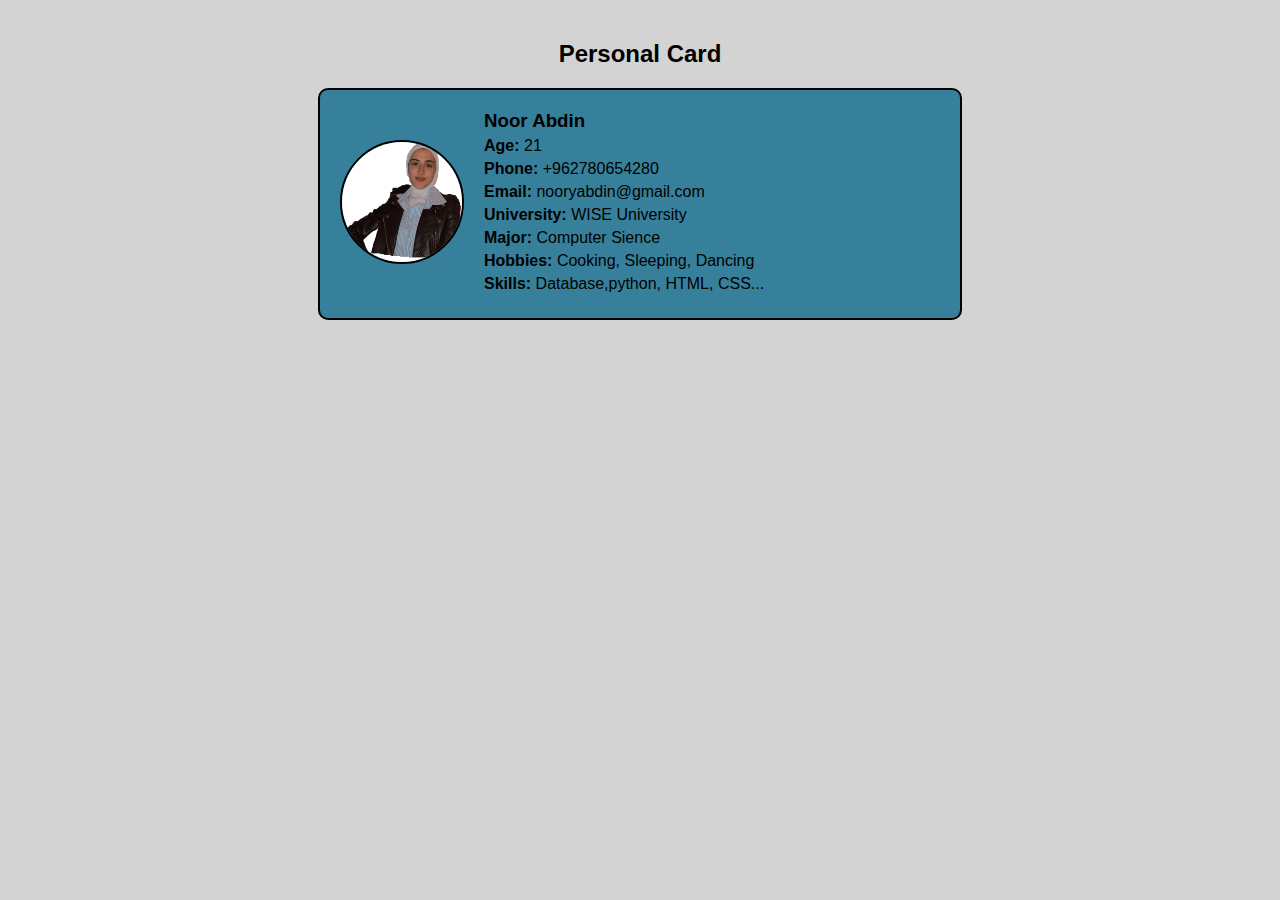
<file: card.html>
<!DOCTYPE html>
<html lang="en">
<head>
    <meta charset="UTF-8">
    <meta name="viewport" content="width=device-width, initial-scale=1.0">
    <title>Personal Card</title>
</head>
<body style="background-color: #d3d3d3; font-family: Arial; margin: 0; padding: 20px;">
    <h2 style="text-align: center; margin-bottom: 20px;">Personal Card</h2>
    <div style="max-width: 600px; margin: auto; background-color: #37809b; color: black; border-radius: 10px; padding: 20px;border: 2px solid black;">
       
        <div style="display: flex; align-items: center; gap: 20px;">
            <div style="flex-shrink: 0;">
                <img src="noor.png" alt="Profile Picture" style="width: 120px; height: 120px; border-radius: 50%; border: 2px solid black;">
            </div>
            <div>
                <h3 style="margin: 0;">Noor Abdin</h3>
                <p style="margin: 5px 0;"><strong>Age:</strong> 21</p>
                <p style="margin: 5px 0;"><strong>Phone:</strong> +962780654280</p>
                <p style="margin: 5px 0;"><strong>Email:</strong> nooryabdin@gmail.com</p>
                <p style="margin: 5px 0;"><strong>University:</strong> WISE University</p>
                <p style="margin: 5px 0;"><strong>Major:</strong> Computer Sience</p>
                <p style="margin: 5px 0;"><strong>Hobbies:</strong> Cooking, Sleeping, Dancing</p>
                <p style="margin: 5px 0;"><strong>Skills:</strong> Database,python, HTML, CSS...</p>
            </div>
        </div>
    </div>

</body>
</html>
</file>
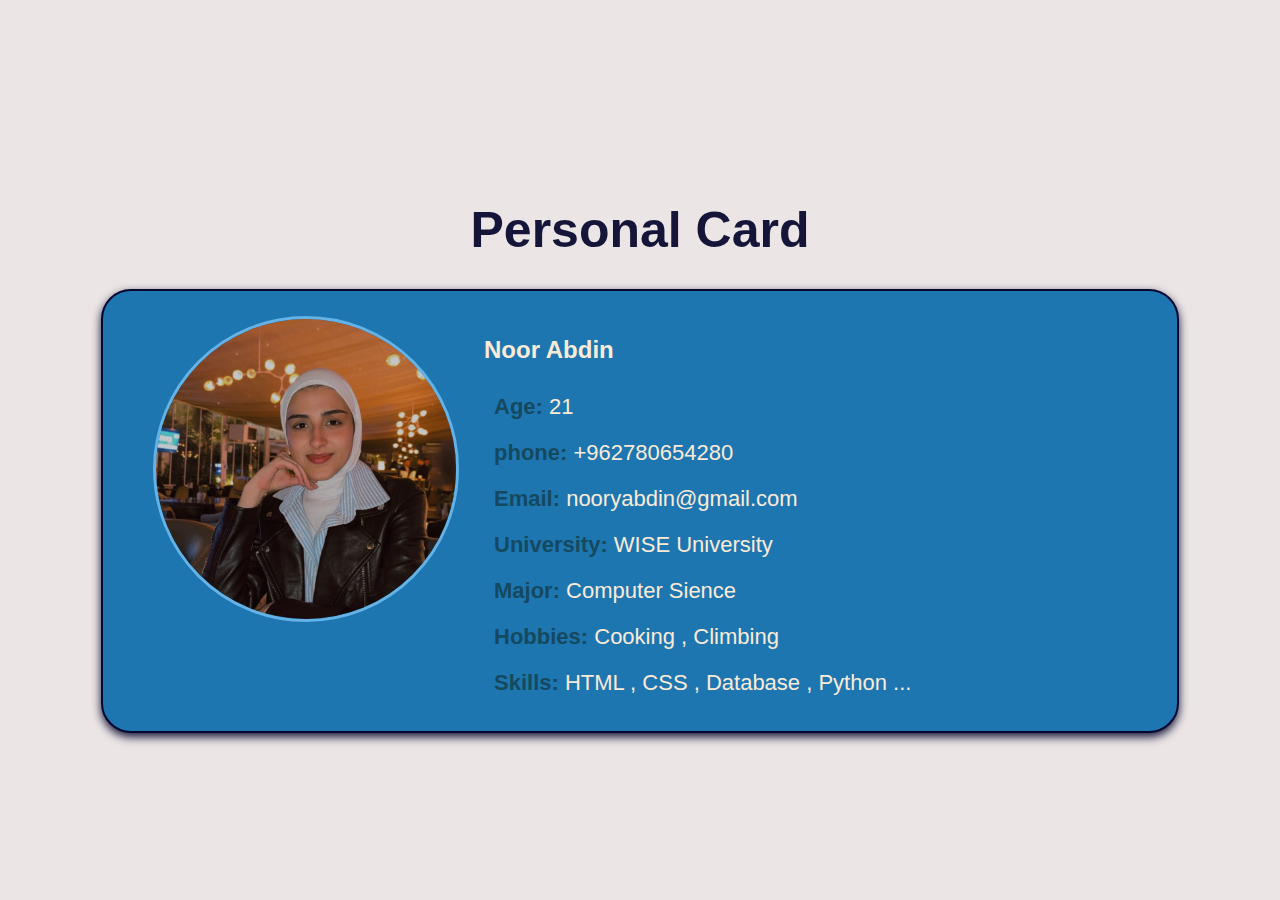
<file: card1.html>
<!DOCTYPE html>
<html lang="en">
<head>
    <meta charset="UTF-8">
    <meta name="viewport" content="width=device-width, initial-scale=1.0">
    <title>Profile Info</title>
    <link rel="stylesheet" href="style.css">
</head>
<body>
    <h1 class="page-title"> Personal Card</h1>
    <div class="horizontal-card">
       <div class="profile-section">
        <img src="noory.jpeg" alt="Noor Photo">
       </div>

       <div class="info-section">
        <h2>Noor Abdin</h2>
        <p><strong>Age:</strong> 21</p>
        <p><strong>phone:</strong> +962780654280</p>
        <p><strong>Email:</strong> nooryabdin@gmail.com</p>
        <p><strong>University:</strong> WISE University</p>
        <p><strong>Major:</strong> Computer Sience</p>
        <p><strong>Hobbies:</strong> Cooking , Climbing</p>
        <p><strong>Skills:</strong> HTML , CSS , Database , Python ...</p>
       </div>
    </div>
</body>
</html>
</file>
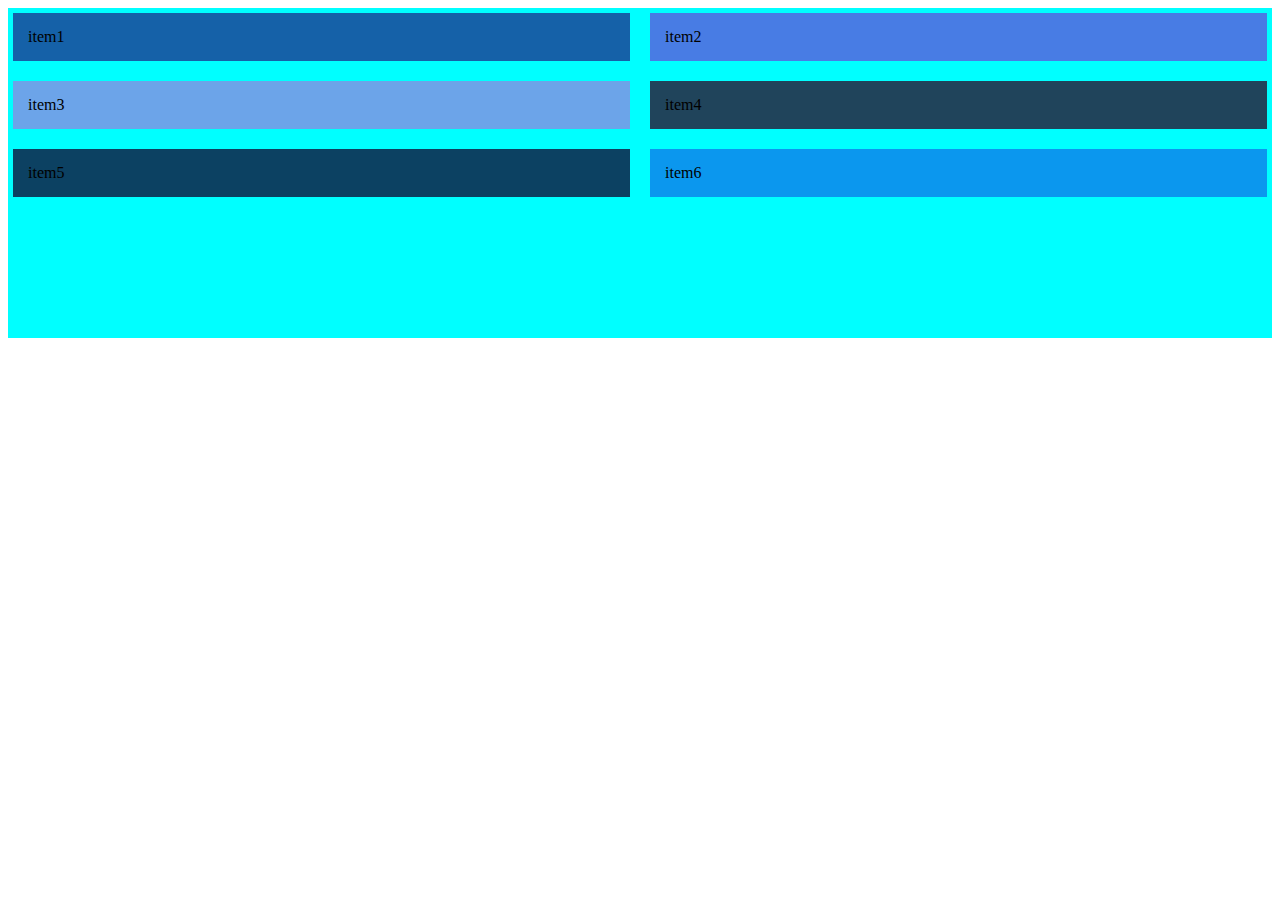
<file: cssTech.html>
<!DOCTYPE html>
<html lang="en">
<head>
    <meta charset="UTF-8">
    <meta name="viewport" content="width=device-width, initial-scale=1.0">
    <title>CSS Tech</title>
    <link rel="stylesheet" href="cssTech.css">
</head>
<body dir="ltr">
    <div class="parent">
        <div class="item1">item1</div>
        <div class="item2">item2</div>
        <div class="item3">item3</div>
        <div class="item4">item4</div>
        <div class="item5">item5</div>
        <div class="item6">item6</div>
    </div>
</body>
</html>
</file>
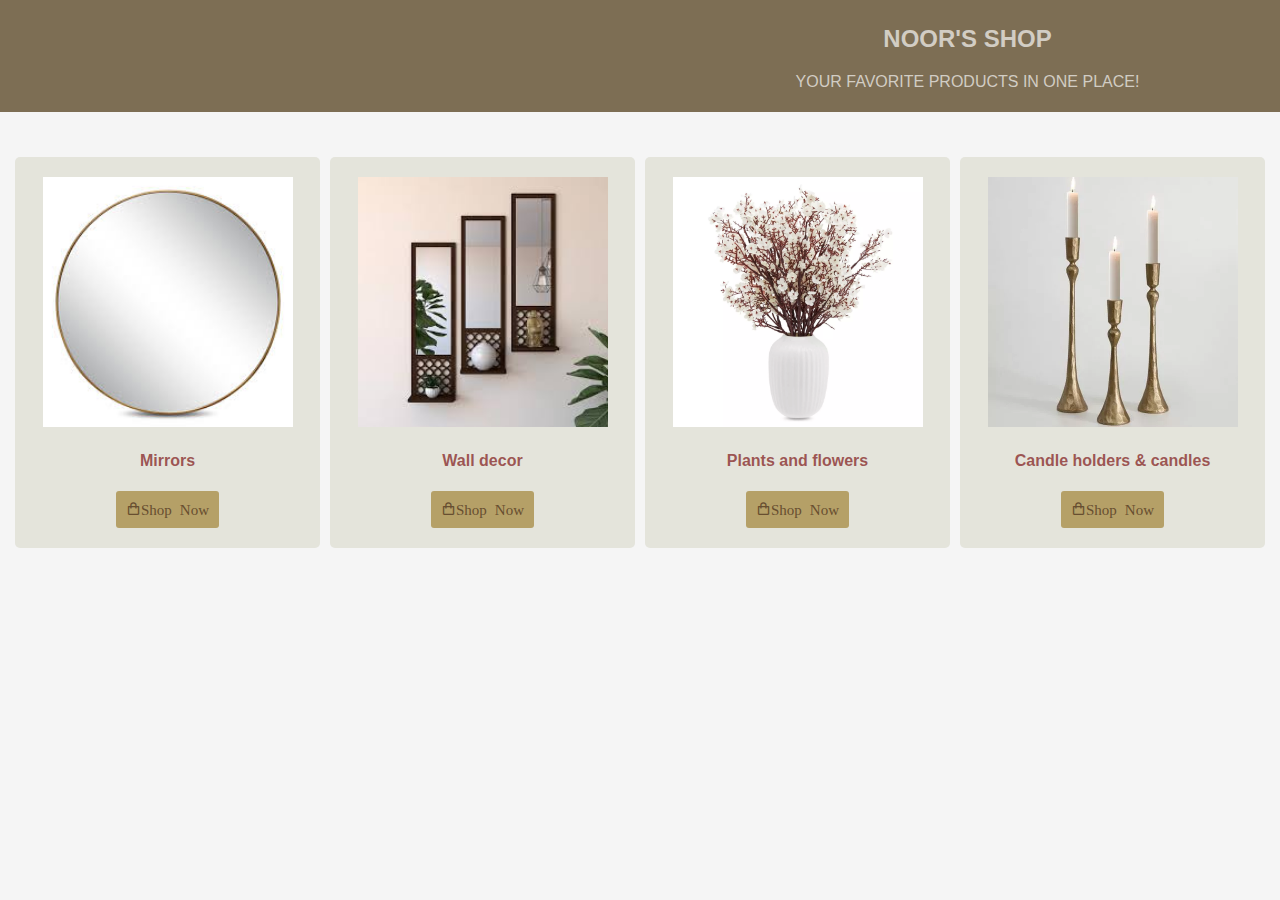
<file: cssTech1.html>
<!DOCTYPE html>
<html lang="en">
<head>
    <meta charset="UTF-8">
    <meta name="viewport" content="width=device-width, initial-scale=1.0">
    <title>CSS Tech</title>
    <link rel="stylesheet" href="cssTech1.css">
    <link href='https://unpkg.com/boxicons@2.1.4/css/boxicons.min.css' rel='stylesheet'>
</head>
<body>
    <header>
        <h2>Noor's Shop</h2>
        <p>Your favorite products in one place!</p>
    </header>
    <div class="products">
    <div class="product">
        <img src="mirror.jpg" alt="mirror">
        <h4>Mirrors</h4>
        <button type="submit"><i class='bx bx-shopping-bag'>Shop Now</i></button>
    </div>
    <div class="product">
        <img src="wall.jpg" alt="wall decor">
        <h4>Wall decor</h4>
        <button type="submit"><i class='bx bx-shopping-bag'>Shop Now</i></button>
    </div>
    <div class="product">
        <img src="plant.webp" alt="plant">
        <h4>Plants and flowers</h4>
        <button type="submit"><i class='bx bx-shopping-bag'>Shop Now</i></button>
    </div>
    <div class="product">
        <img src="candle.webp" alt="candle">
        <h4>Candle holders & candles</h4>
        <button type="submit"><i class='bx bx-shopping-bag'>Shop Now</i></button>
    </div>
    </div>
</body>
</html>
</file>
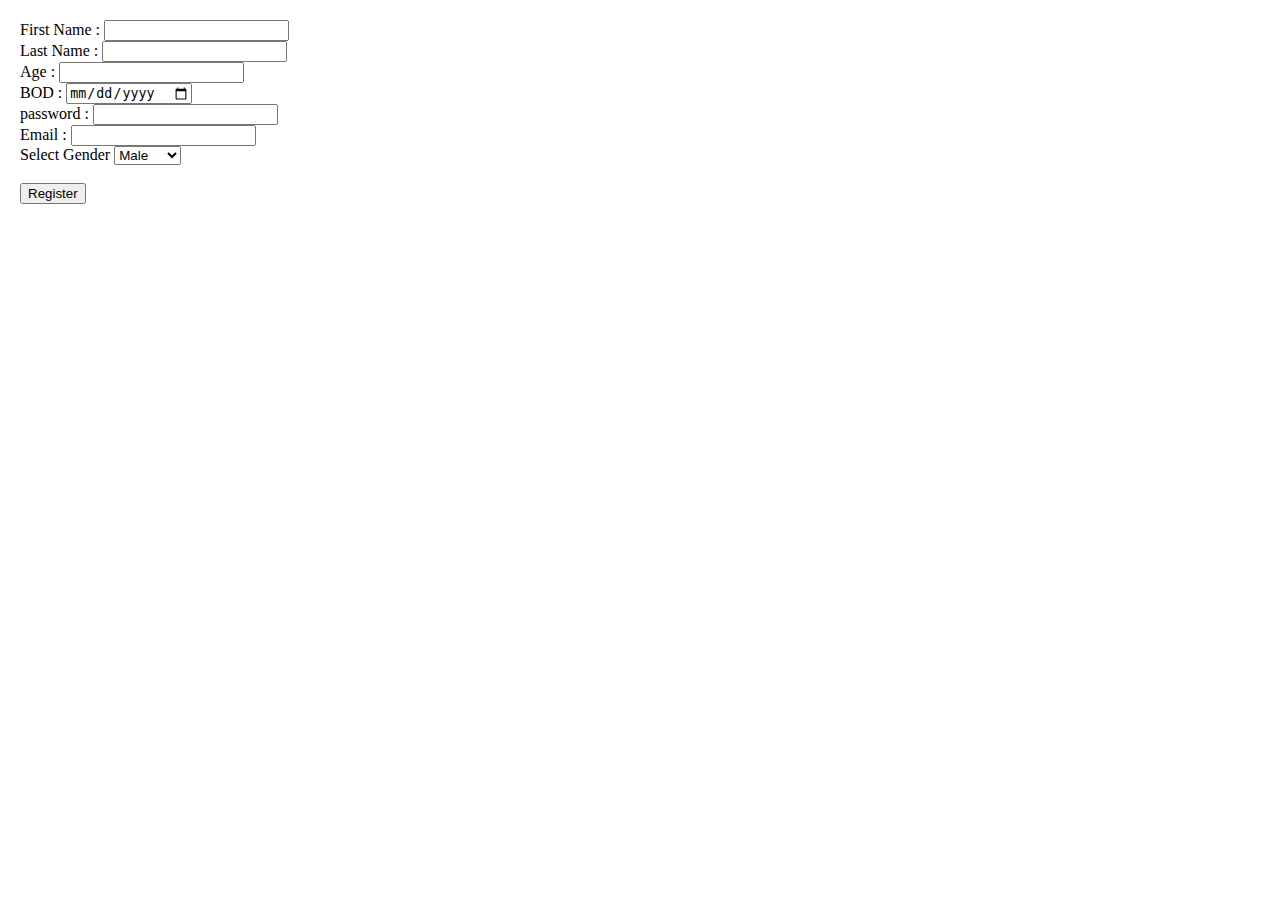
<file: form.html>
<!DOCTYPE html>
<html lang="en">
<head>
    <meta charset="UTF-8">
    <meta name="viewport" content="width=device-width, initial-scale=1.0">
    <title>form</title>
</head>
<body style="margin: 20px;">
    <form>
        <label for="fname">First Name :</label>
        <input type="text" id="fname" name="fname" required><br>

        <label for="lname">Last Name :</label>
        <input type="text" id="lname" name="lname" required><br>

        <label for="age">Age :</label>
        <input type="number" id="age" name="age" required><br>

        <label for="dateBirth">BOD :</label>
        <input type="date" id="dateBirth" name="dateBirth" required><br>

        <label for="pass">password :</label>
        <input type="password" id="pass" name="pass" required><br>

        <label for="em">Email :</label>
        <input type="email" id="em" name="em" required><br>

        <label for="gender">Select Gender </label>
        <select id="gender" name="gender" required>
            <option>Male</option>
            <option>Female</option>
        </select><br><br>
        
        <input type="submit" value="Register">
    </form>
</body>
</html>
</file>
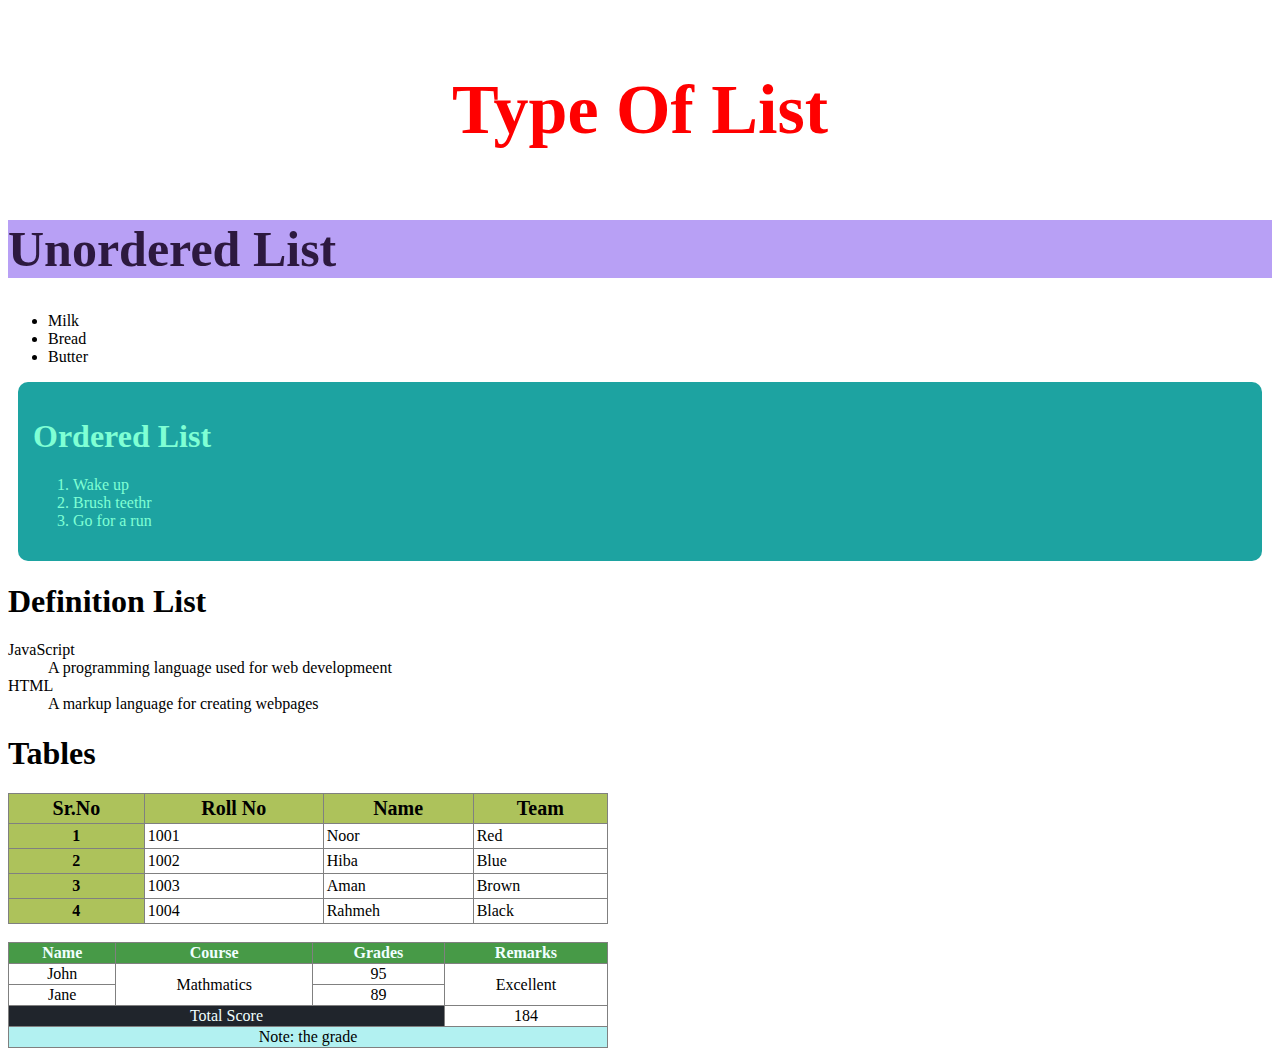
<file: index1.html>
<!DOCTYPE html>
<html lang="en">
<head>
    <meta charset="UTF-8">
    <meta name="viewport" content="width=device-width, initial-scale=1.0">
    <title>HTML Training</title>
</head>
<body style="font-family: Andalus;">
    <p style="
        text-align: center;
        color: red;
        font-size: 70px;
        font-weight: 900;">Type Of List</p>
   <h1 style="
   color: rgb(45, 25, 63);
   background-color: rgb(184, 160, 245);
   font-size: 50px;">Unordered List</h1> 
   <ul type="disc">
    <li>Milk</li>
    <li>Bread</li>
    <li>Butter</li>
   </ul>
   <div style="background-color: rgb(29, 163, 161);
    border-radius: 10px;
    padding: 15px;
    margin: 10px;
    color:aquamarine
   ">
   <h1>Ordered List</h1> 
   <ol>
    <li>Wake up</li>
    <li>Brush teethr</li>
    <li>Go for a run</li>
   </ol>
   </div>
   <h1>Definition List</h1> 
    <dl>
        <dt>JavaScript</dt>
        <dd>A programming language used for web developmeent</dd>

        <dt>HTML</dt>
        <dd>A markup language for creating webpages</dd>
       
    </dl>


    <h1>Tables</h1>
    <table border="1" width="600px"  cellpadding="3" style="border-collapse: collapse;" >
        <tr style="background-color: rgb(173, 194, 91);font-size: 20px;">
            <th>Sr.No</th>
            <th>Roll No</th>
            <th>Name</th>
            <th>Team</th>
        </tr>
        <tr>
            <td style="background-color: rgb(173, 194, 91);text-align: center;font-weight: 600;">1</td>
            <td>1001</td>
            <td>Noor</td>
            <td>Red</td>
            
        </tr>
        <tr>
            <td style="background-color: rgb(173, 194, 91);text-align: center;font-weight: 600;">2</td>
            <td>1002</td>
            <td>Hiba</td>
            <td>Blue</td>
            
        </tr>
        <tr>
            <td style="background-color: rgb(173, 194, 91);text-align: center;font-weight: 600;">3</td>
            <td>1003</td>
            <td>Aman</td>
            <td>Brown</td>
            
        </tr>
        <tr>
            <td style="background-color: rgb(173, 194, 91);text-align: center;font-weight: 600;">4</td>
            <td>1004</td>
            <td>Rahmeh</td>
            <td>Black</td>
            
        </tr>
    </table>
    <br>
    <table border="1" width="600px" style="border-collapse: collapse;text-align: center;">
        <tr style="background-color: rgb(71, 154, 71);color: azure;">
            <th>Name</th>
            <th>Course</th>
            <th>Grades</th>
            <th>Remarks</th>
            
        </tr>
        <tr>
            <td>John</td>
            <td rowspan="2">Mathmatics</td>
            <td>95</td>
            <td rowspan="2">Excellent</td>
        </tr>
        <tr>
            <td>Jane</td>
            <td>89</td>
        </tr>
        <tr>
            <td colspan="3" style="background-color: rgb(32, 37, 44);color: azure;">Total Score</td>
            <td>184</td>
        </tr>
        <tr>
            <td colspan="4" style="background-color: rgb(178, 241, 241);">Note: the grade</td>
        </tr>
    </table>
</body>
</html>
</file>
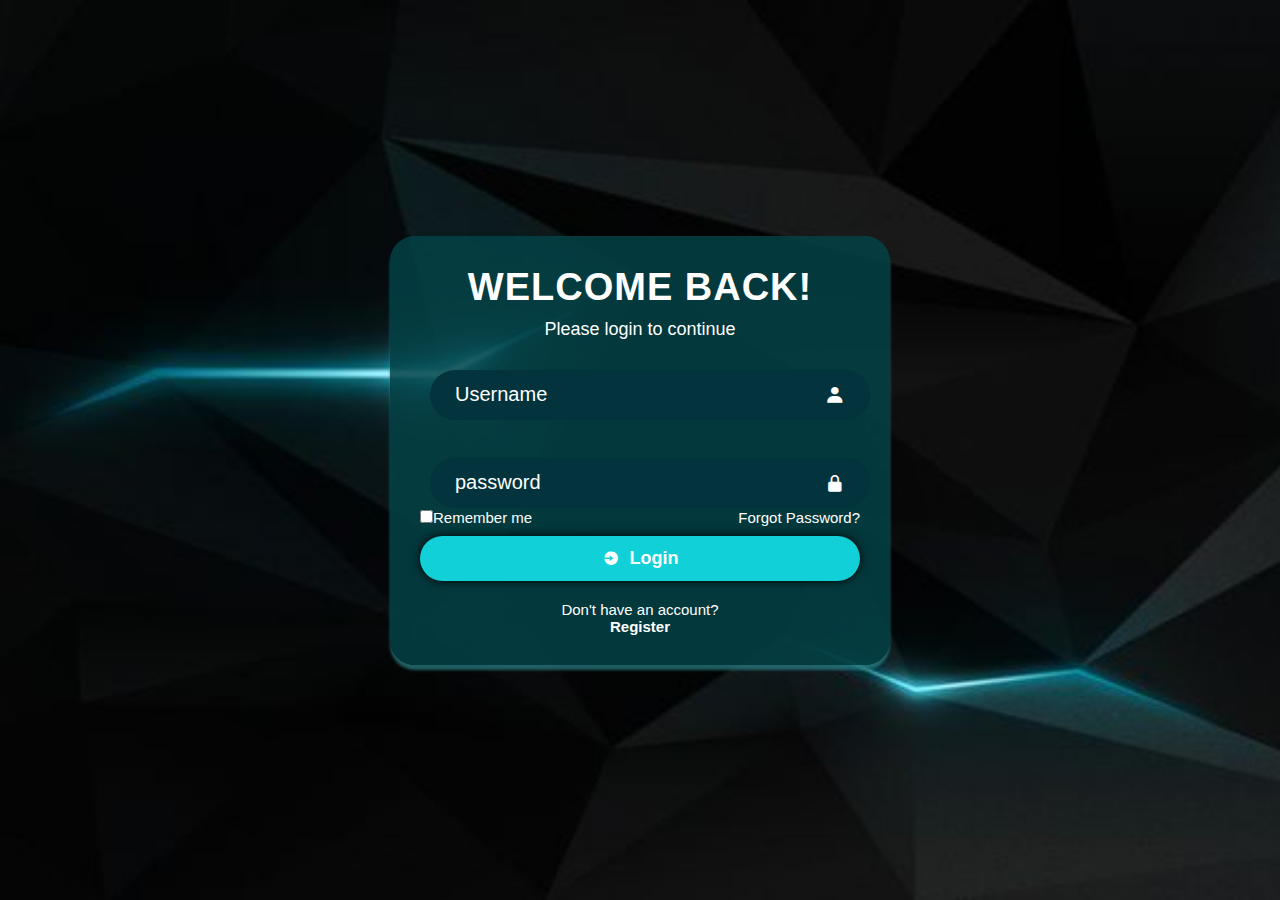
<file: login.html>
<!DOCTYPE html>
<html lang="en">
<head>
    <meta charset="UTF-8">
    <meta name="viewport" content="width=device-width, initial-scale=1.0">
    <title>Login page</title>
    <link rel="stylesheet" href="login.css">
    <link href='https://unpkg.com/boxicons@2.1.4/css/boxicons.min.css' rel='stylesheet'>
</head>
<body>
    <div class="wrapper">
        <form>
            <h1>Welcome Back!</h1>
            <p class="subheading">Please login to continue</p>
            <div class="input-box">
                <input type="text" placeholder="Username" required>
                <i class='bx bxs-user'></i>
            </div>
            <br>
            <div class="input-box">
                <input type="password" placeholder="password" required>
                <i class='bx bxs-lock-alt' ></i>
            </div>

           <div class="remember-forget">
            <label>
                <input type="checkbox">Remember me
            </label>
            <a href="#"> Forgot Password?</a>
           </div>
           <button type="submit" class="btn"><i class='bx bxs-log-in-circle'></i>Login</button>
           <div class="register-link">
            <p>Don't have an account?</p>
            <a href="file:///C:/Users/MCC/Documents/web%20development/register.html">Register</a>
           </div>
        </form>
    </div>
</body>
</html>
</file>
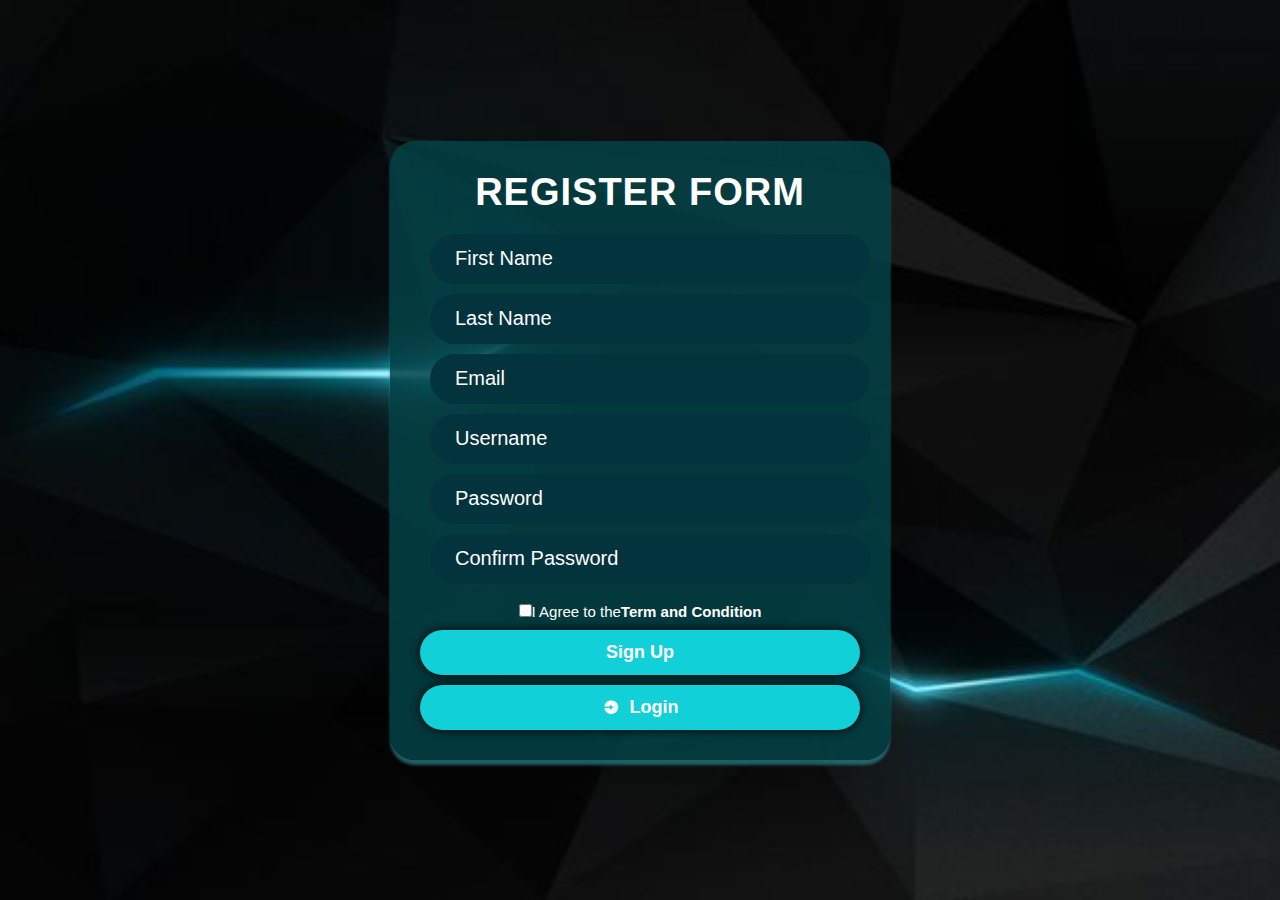
<file: register.html>
<!DOCTYPE html>
<html lang="en">
<head>
    <meta charset="UTF-8">
    <meta name="viewport" content="width=device-width, initial-scale=1.0">
    <title>Register</title>
    <link rel="stylesheet" href="register.css">
    <link href='https://unpkg.com/boxicons@2.1.4/css/boxicons.min.css' rel='stylesheet'>
</head>
<body>
    <div class="wrapper">
        <form>
         <h1>Register Form</h1>
          <div class="input-box">
            <input type="text" placeholder="First Name" required>
            </div>
            <div class="input-box">
            <input type="text" placeholder="Last Name" required>
            </div>
            <div class="input-box">
            <input type="email" placeholder="Email" required>
            </div>
            <div class="input-box">
            <input type="text" placeholder="Username" required>
            </div>
            <div class="input-box">
            <input type="password" placeholder="Password" required>
            </div>
            <div class="input-box">
            <input type="password" placeholder="Confirm Password" required>
            </div>
          <br>
          <div class="agree">
            <label>
                <input type="checkbox">I Agree to the 
            </label>
            <a href="#"> Term and Condition</a>
           </div>
           <button type="submit" class="btn">Sign Up</button>
           <button type="submit" class="btn"><i class='bx bxs-log-in-circle'></i><a href="file:///C:/Users/MCC/Documents/web%20development/login.html">Login</a></button>
        </form>
    </div>
</body>
</html>
</file>
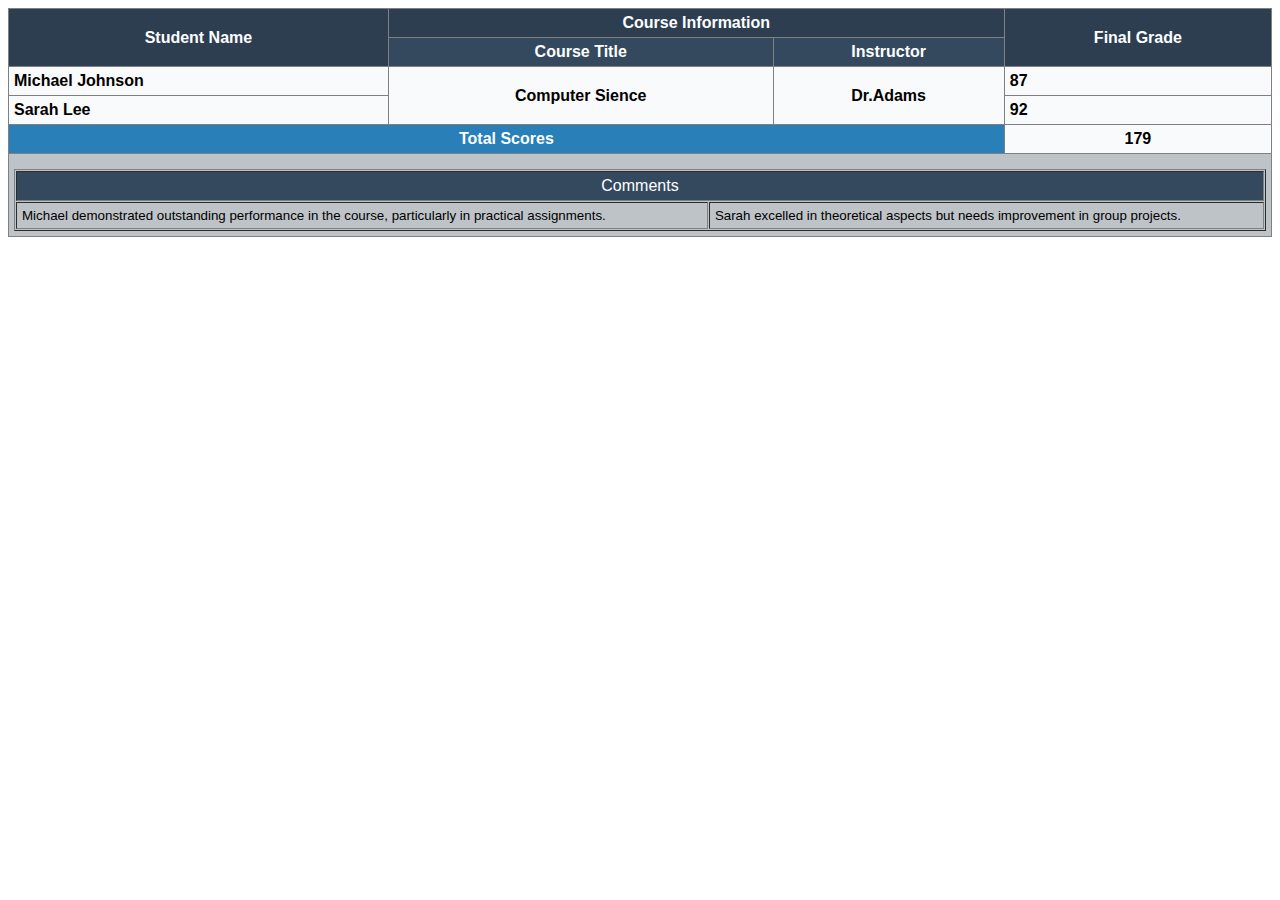
<file: table.html>
<!DOCTYPE html>
<html lang="en">
<head>
    <meta charset="UTF-8">
    <meta name="viewport" content="width=<device-width>, initial-scale=1.0">
    <title>Table</title>
</head>
<body>
    <table style=" width: 100%; border-collapse: collapse; font-family: Arial; background-color: rgba(249,250,252,255);" border="1px" cellpadding="5px">
      <tr style="background-color: rgba(45,62,80,255); color: rgba(253,254,255,255);">
        <th rowspan="2">Student Name</th>
        <th colspan="2">Course Information</th>
        <th rowspan="2">Final Grade</th>
      </tr>
      <tr style="background-color: rgba(52,73,94,255); color:rgba(253,254,255,255);">
        <th>Course Title</th>
        <th>Instructor</th>
      </tr>
      <tr style="font-weight: bold;">
        <td>Michael Johnson</td>
        <td rowspan="2" style="text-align: center;">Computer Sience</td>
        <td rowspan="2" style="text-align: center;">Dr.Adams</td>
        <td>87</td>
      </tr>
      <tr style="font-weight: bold;font-weight: bold;">
        <td>Sarah Lee</td>
        <td>92</td>
      </tr>
      <tr style="text-align: center;font-weight: bold;">
        <td colspan="3" style="background-color: #297fb8;color:rgba(253,254,255,255);">Total Scores</td>
        <td>179</td>
      </tr>
        <tr>
            <td colspan="4" style="background-color:  #bec3c7;">
        <table border="1px" cellspacing="1px" cellpadding="5px" style="margin-top:10px ; background-color: #bec3c7;width: 100%;" >
      <tr>
        <td colspan="4" style="text-align: center; background-color: #34495e; color: rgba(253,254,255,255);" >Comments</td>
      </tr>
      <tr style="font-size: smaller;">
        <td colspan="2">Michael demonstrated outstanding performance in the course, particularly in practical assignments.</td>
        <td colspan="2">Sarah excelled in theoretical aspects but needs improvement in group projects.</td>
        </td>
      </tr>
      </table>
      </tr>
    </table>
</body>
</html>
</file>
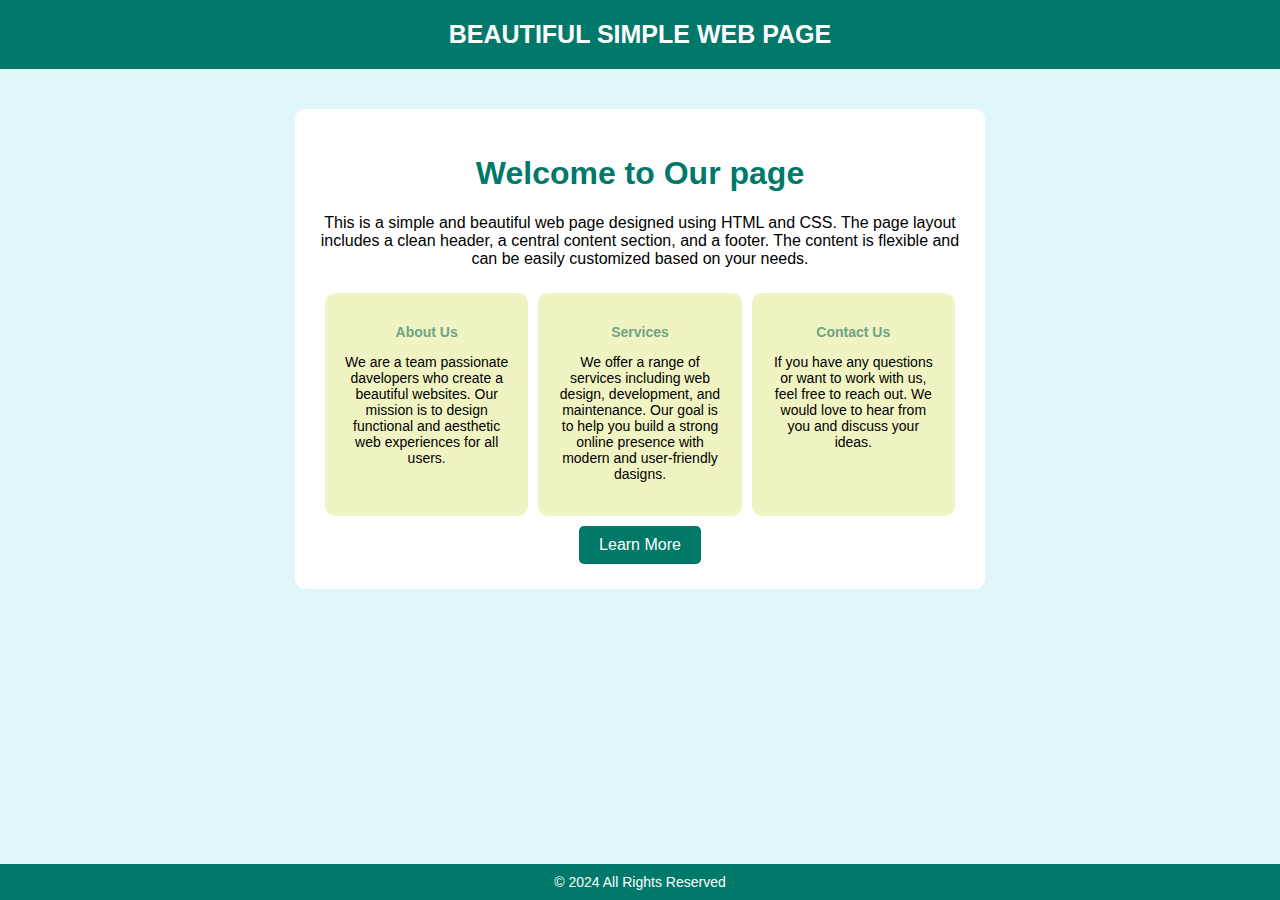
<file: webPage.html>
<!DOCTYPE html>
<html lang="en">
<head>
    <meta charset="UTF-8">
    <meta name="viewport" content="width=device-width, initial-scale=1.0">
    <link rel="stylesheet" href="web.css">
    <title>webpage</title>
</head>
<body>
    <header>
        Beautiful Simple Web Page
    </header>
    <div class="container">
     <h1>Welcome to Our page</h1>
     <p>This is a simple and beautiful web page designed using HTML and CSS. The page layout includes a clean header, a central content section, and a footer. The content is flexible and can be easily customized based on your needs.</p>
     <div class="content">
        <div class="card">
          <h2>About Us</h2>
          <p>We are a team passionate davelopers who create a beautiful websites. Our mission is to design functional and aesthetic web experiences for all users.</p>
        </div>
        <div class="card">
         <h2>Services</h2>
         <p>We offer a range of services including web design, development, and maintenance. Our goal is to help you build a strong online presence with modern and user-friendly dasigns.</p>
        </div>
        <div class="card">
         <h2>Contact Us</h2>
         <p>If you have any questions or want to work with us, feel free to reach out. We would love to hear from you and discuss your ideas.</p>
        </div>
      
     </div>
     <button type="submit"><a href="#">Learn More</a></button>
    </div> 
    <footer>
     &copy; 2024 All Rights Reserved
    </footer>
</body>

</html>
</file>
<file: style.css>
body {
    font-family:Arial, Helvetica, sans-serif;
    background-color:rgb(235, 229, 229) ;
    margin: 0;
    padding: 0;
    display: flex;
    justify-content: center;
    height: 100vh;
    flex-direction: column;
    align-items: center;
}
.page-title {
    text-align: center;
    font-size: 50px;
    color: rgb(21, 21, 57);
    font-weight: 800;
    margin-bottom: 30px ;
}
.horizontal-card {
    display: flex;
    background-color: rgb(30, 118, 177);
    border-radius: 30px;
    box-shadow: 0 4px 10px rgb(21, 21, 57);
    overflow: hidden;
    width: 80%;
    border: 2px solid rgb(7, 7, 47);
    padding: 25px;
}
.profile_section {
    margin-right:40px ;
}
.profile-section img {
    width: 300px;
    height: 300px;
    border-radius: 50%;
    object-fit: cover;
    margin-left: 25px;
    margin-right: 25px;
    border: 3px solid rgb(100, 178, 230);
}
.info-section {
    display: flex;
    flex-direction: column;
    justify-content: center;
    color: antiquewhite;
}
.info-section p {
   font-size: 22px;
   margin: 10px;
} 
.info-section strong {
  color: rgb(21, 73, 95);
}
.horizontal-card:hover {
    border-color: rgb(171, 142, 199);
    border-radius: 80px;
    box-shadow: 0 4px 60px rgb(59, 80, 88);
    transition: all 0.9s ease;
}
.horizontal-card img:hover{
    width: 600px;
    height: 600px;
    border-color: blue;
    box-shadow: 0 4px 60px rgb(171, 142, 199);
}
</file>
<file: cssTech.css>
.parent  {
    background-color: aqua;
    padding: 5px;
    display:grid;
    grid-template-columns: repeat(2, 1fr);
    grid-template-rows: repeat(5, 1fr);
    gap: 20px 20px; /*row col*/
    
}

.parent div {
    padding: 15px;
}

.item1 {
    background-color: rgb(21, 97, 168);
  
}

.item2 {
    background-color: rgb(72, 124, 228);
 
}

.item3 {
    background-color: rgb(108, 164, 233);
    
}

.item4 {
    background-color: rgb(32, 68, 91);
}

.item5 {
    background-color: rgb(12, 65, 98);
}
.item6 {
    background-color: rgb(11, 151, 238);
}
</file>
<file: cssTech1.css>
body {
    margin: 0;
    padding: 0;
    background-color: whitesmoke;
    font-family: Arial, Helvetica, sans-serif;
   }

  header {
    text-transform: uppercase;
    padding: 5px 0; 
    background-color: #422b04ab ;
    color: #ffffffa9;
    text-align: center;
    width: 215vh;
  }

  .products {
    padding: 40px 10px;
    display: flex;
    flex-direction: row;
    justify-content: space-between;
  }
  
  .product {
    background-color: #e4e4db;
    border-radius: 5px;
    padding: 20px;
    text-align: center;
    margin: 5px;
    flex: 1;
  }

  .product img {
    width: 250px;
  }

  .product h4 {
    color: rgba(132, 38, 38, 0.766);
  }

  .product button {
    border: none;
    border-radius: 3px;
    background-color:rgb(181, 160, 103) ;
    color: rgb(103, 78, 48);
    cursor: pointer;
    padding: 10px;
    font-size: 15px;
  }

  button:hover {
    color: aliceblue;
  }
</file>
<file: login.css>
* {
 margin: 0;
 padding: 0;
 font-family: Arial, Helvetica, sans-serif;
 box-sizing: border-box;
}

body {
 display: flex;
 justify-content: center;
 align-items: center;
 min-height: 100vh;
 background: url("background.jpeg") no-repeat;
 background-size:cover ;
 background-attachment: fixed;
}

.wrapper {
 width: 500px;
 background-color: rgba(3,66,70,0.85);
 color: rgb(197, 193, 193);
 border-radius: 25px;
 padding: 30px;
 box-shadow: 0 5px 3px rgba(43, 131, 138, 0.7);
 overflow: hidden;
 transition: all 0.5s ease;
}

.wrapper h1 {
  font-size: 38px;
  text-align: center;
  padding-bottom: 10px;
  color: #fff;
  text-transform: uppercase;
  letter-spacing: 1px;
}

.wrapper .subheading {
 font-size: 18px;
 text-align: center;
 padding-bottom: 20px;
 color: #fff;
}

.wrapper .input-box {
 position: relative;
 width: 100%;
 height: 50px;
 margin: 10px;
 background-color: rgb(3, 51, 60);
 border-radius: 40px;
 display: flex;
 align-items: center;
 padding: 15px;
 transition: all 0.4s ease;
}

.input-box input {
 flex: 1;
 height: 100%;
 background-color: transparent;
 border: none;
 outline: none;
 font-size: 20px;
 color: white;
 padding-left: 10px;
}

.input-box input::placeholder {
 color: #fff;
}

.input-box i {
 font-size: 20px;
 color: #fff;
 margin-right: 10px;
}

.remember-forget {
 display: flex;
 justify-content: space-between;
 font-size: 15px;
 margin: -9px 0 10px ;
 /* margin : top right-left bottom*/
 color: #fff;
}

.remember-forget a {
    color: #fff;
    text-decoration: none;
}

.remember-forget a:hover {
 text-decoration: underline;
 color: aquamarine;
 font-weight: 700px;
 text-transform: uppercase;
}

.wrapper .btn {
 width: 100%;
 height: 45px;
 background-color: rgb(18, 208, 215);
 border: none;
 outline: none;
 border-radius: 40px;
 box-shadow: 0 0 10px rgb(0, 0, 0);
 cursor: pointer;
 font-size: 18px;
 color: white;
 font-weight: bold;
 display: flex;
 align-items: center;
 transition: all 0.4s ease;
 justify-content: center;
 gap: 10px;
}

.wrapper .btn:hover {
 background-color: rgb(3, 66, 70);
 color: white;
 box-shadow: 0 0 15px rgb(98, 184, 132);
}

.register-link {
 font-size: 15px;
 text-align: center;
 margin-top: 20px; 
 }

.register-link p {
 color: #fff;
 font-weight: 500;
}

.register-link a {
 color: #fff;
 text-decoration: none;
 font-weight: 600;
 transition: all 0.4s ease;
}

.register-link a:hover {
 color:aquamarine;
 text-decoration: underline;
 font-weight: 700;
}
</file>
<file: register.css>
* {
    margin: 0;
    padding: 0;
    font-family: Arial, Helvetica, sans-serif;
    box-sizing: border-box;
   }
   
   body {
    display: flex;
    justify-content: center;
    align-items: center;
    min-height: 100vh; 
    background: url("background.jpeg") no-repeat;
    background-size:cover ;
    background-attachment: fixed;
 }

 .wrapper {
    width: 500px;
    background-color: rgba(3,66,70,0.85);
    color: rgb(197, 193, 193);
    border-radius: 25px;
    padding: 30px;
    box-shadow: 0 5px 3px rgba(43, 131, 138, 0.7);
    overflow: hidden;
    transition: all 0.5s ease;
   }
   
   .wrapper h1 {
     font-size: 38px;
     text-align: center;
     padding-bottom: 10px;
     color: #fff;
     text-transform: uppercase;
     letter-spacing: 1px;
   }
  
   .wrapper .input-box {
    position: relative;
    width: 100%;
    height: 50px;
    margin: 10px;
    background-color: rgb(3, 51, 60);
    border-radius: 40px;
    display: flex;
    align-items: center;
    padding: 15px;
    transition: all 0.4s ease;
   }
   
   .input-box input {
    flex: 1;
    height: 100%;
    background-color: transparent;
    border: none;
    outline: none;
    font-size: 20px;
    color: white;
    padding-left: 10px;
   }
   
   .input-box input::placeholder {
    color: #fff;
   }
   
   .agree {
    display: flex;
    justify-content: center;
    align-items: center;
    font-size: 15px;
    margin: -9px 0 10px ;
    color: #fff;
   }
   
   .agree a {
       color: #fff;
       text-decoration: none;
   }
   
   .agree a:hover {
    text-decoration: underline;
    color: aquamarine;
    font-weight: 700px;
    text-transform: uppercase;
   }
   
   .wrapper .btn {
    width: 100%;
    height: 45px;
    background-color: rgb(18, 208, 215);
    border: none;
    outline: none;
    border-radius: 40px;
    box-shadow: 0 0 10px rgb(0, 0, 0);
    cursor: pointer;
    font-size: 18px;
    color: white;
    font-weight: bold;
    display: flex;
    align-items: center;
    transition: all 0.4s ease;
    justify-content: center;
    gap: 10px;
    margin-top: 10px;
   }
   
   .wrapper .btn:hover {
    background-color: rgb(3, 66, 70);
    color: white;
    box-shadow: 0 0 15px rgb(98, 184, 132);
   }

   a {
    color: #fff;
    text-decoration: none;
    font-weight: 600;
   }
</file>
<file: web.css>
body {
    margin: 0;
    padding: 0;
    background-color: #dff7f9;
    font-family: Arial, Helvetica, sans-serif;
    text-align: center;
   }

    header {
    
      text-transform: uppercase;
      padding: 20px 0; 
      background-color: #00796a ;
      color: #fff;
      font-weight: bold;
      font-size: 25px;
    }

    .container {
        padding: 25px;
        text-align: center;
        background-color: #fff;
        border-radius: 10px;
        width: 50%;
        height: 50%;
        margin:40px auto;
      
    }

    .container h1 {
        color: #00796a ;
    }

    .container p {
        font-size: 16px;
    }

    .content {
      display: flex;
      justify-content: space-between;
      margin-top: 20px;
    
    } 

    .content .card {
     background-color: #f0f4c2;
     border-radius: 10px;
     padding: 20px;
     text-align: center;
     margin: 5px;
     flex: 1;
    }

    .card h2{
        font-size: 14px;
        color: #6fa486;
    }  

    .card p {
       font-size: 14px;
    }

    button {
        background-color: #007968;
        color: white;
        border: none;
        padding: 10px 20px;
        border-radius: 5px;
        cursor: pointer;
        font-size: 16px;
        margin-top: 5px;
    }
    
    a {
        text-decoration: none;
        color: white;
    }
    footer {
     color: #fff;
     background-color: #00796a;
     align-items: center;
     font-size: 14px;
     margin-top: 20px;
     padding: 10px 0;
     bottom: 0;
     position: absolute;
     width: 100%;

    }
</file>
